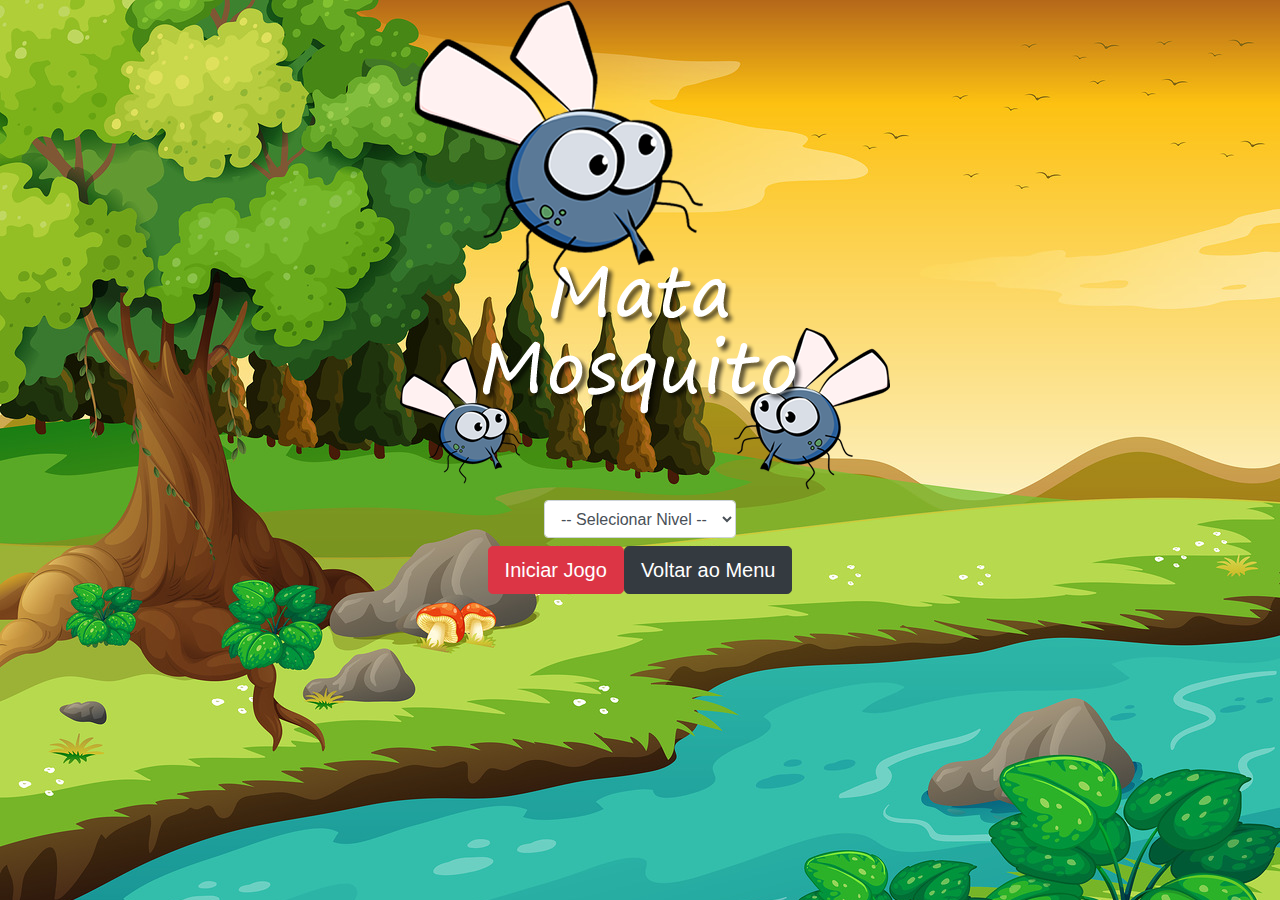
<file: index.html>
<!DOCTYPE html>
<html>

<head>
    <meta charset="UTF-8">
    <meta http-equiv="X-UA-Compatible" content="IE=edge">
    <meta name="viewport" content="width=device-width, initial-scale=1.0">
    <title></title>
    <link rel="stylesheet" href="https://maxcdn.bootstrapcdn.com/bootstrap/4.0.0/css/bootstrap.min.css" integrity="sha384-Gn5384xqQ1aoWXA+058RXPxPg6fy4IWvTNh0E263XmFcJlSAwiGgFAW/dAiS6JXm" crossorigin="anonymous">
    <link rel="stylesheet" href="css/style.css">
    <script src="javaScript/jogo.js"></script>

    <script>
        function iniciarJogo() {
            var nivel = document.getElementById('nivel').value;
            if (nivel == '') {
                alert("Escolha um Nivel!")
                return false;
            }
            window.location.href = "app.html?" + nivel
        }
    </script>
</head>

<body>
    <div class="container">
        <div class="row">
            <div class="col">
                <div class="d-flex justify-content-center">
                    <img src="imagens/game.png" />
                </div>
            </div>
        </div>
        <div class="row">
            <div class="col">
                <div class="d-flex justify-content-center">
                    <div class="mb-2">
                        <select class="form-control" id="nivel">
                        <option value="">-- Selecionar Nivel --</option>
                        <option value="normal">Normal</option>
                        <option value="dificil">Dificil</option>
                        <option value="chuckNorris">Chuck Norris</option>
                    </select>
                    </div>
                </div>
            </div>
        </div>
        <div class="row">
            <div class="col">
                <div class="d-flex justify-content-center">
                    <button type="button" class="btn btn-danger btn-lg" onclick="iniciarJogo()">Iniciar Jogo</button>
                    <button type="button" class="btn btn-dark btn-lg" onclick="window.location.href = '../index.html' ">Voltar ao Menu</button>
                </div>
            </div>
        </div>
    </div>
</body>

</html>
</file>
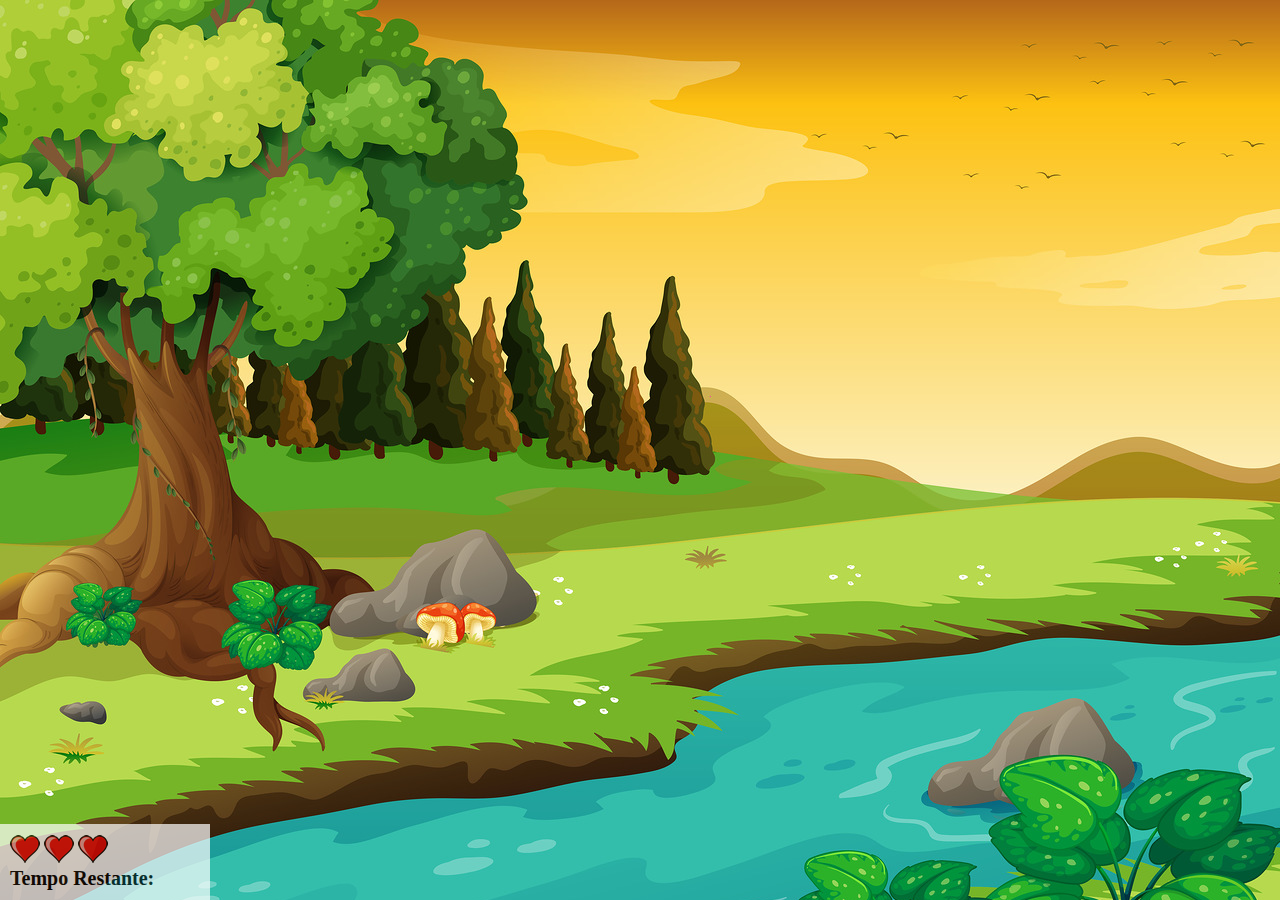
<file: app.html>
<!DOCTYPE html>
<html lang="en">

<head>
    <meta charset="UTF-8">
    <meta http-equiv="X-UA-Compatible" content="IE=edge">
    <meta name="viewport" content="width=device-width, initial-scale=1.0">
    <title>Document</title>
    <script src="javaScript/jogo.js"></script>
    <link rel="stylesheet" href="css/style.css">
</head>

<body onresize="ajustaTamanhoTela()">
    <div class="painel">
        <div class="vidas">
            <img src="imagens/coracao_cheio.png" id="v1">
            <img src="imagens/coracao_cheio.png" id="v2">
            <img src="imagens/coracao_cheio.png" id="v3">
        </div>
        <div class="cronometro">
            Tempo Restante: <span id="cronometro"></span>
        </div>
    </div>
    <script>
        var mosquito = setInterval(function() {
            posicaoRandomica();
        }, criaMosquitoTempo);
    </script>
</body>

</html>
</file>
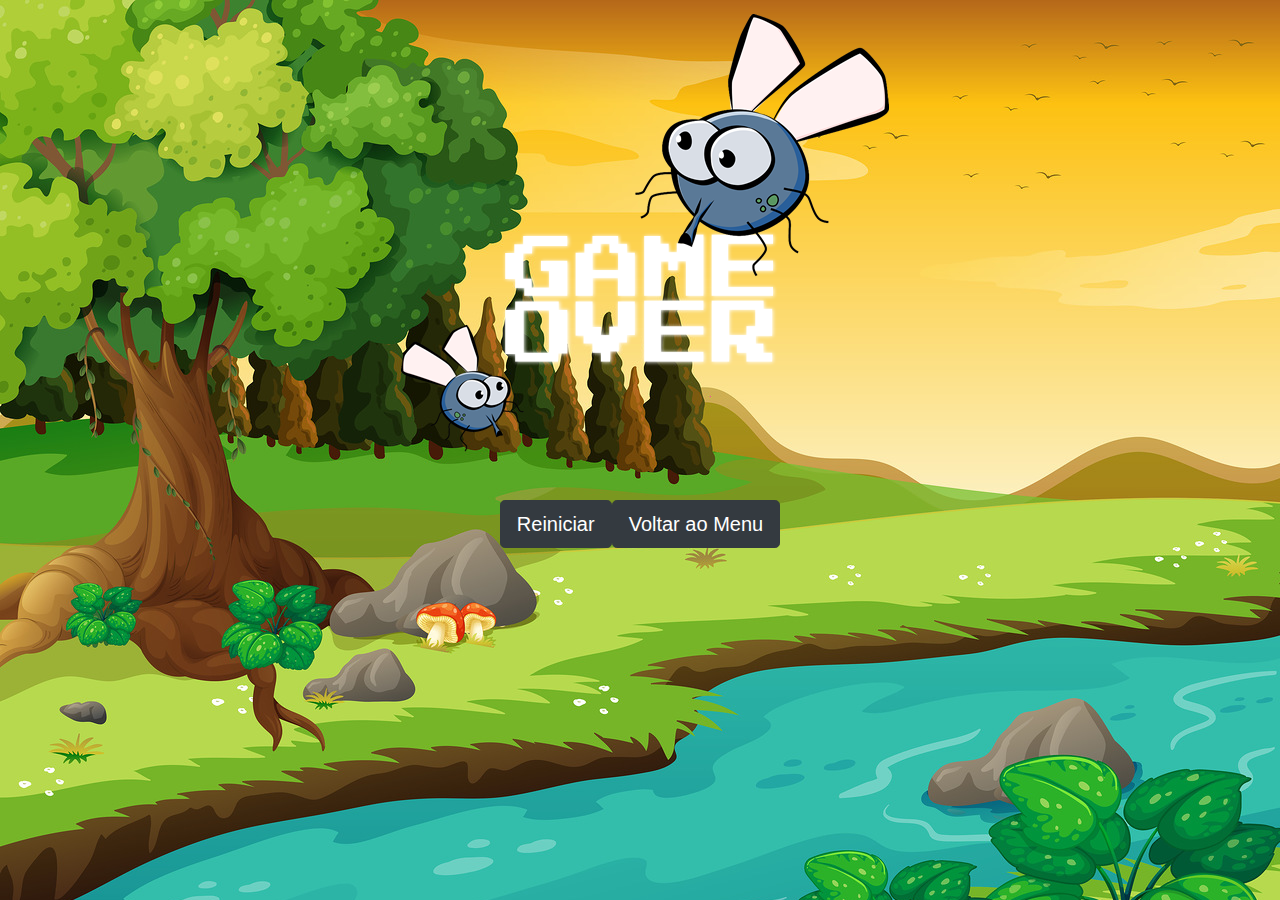
<file: fim_de_jogo.html>
<!DOCTYPE html>
<html>

<head>
    <title></title>
    <link rel="stylesheet" href="https://maxcdn.bootstrapcdn.com/bootstrap/4.0.0/css/bootstrap.min.css" integrity="sha384-Gn5384xqQ1aoWXA+058RXPxPg6fy4IWvTNh0E263XmFcJlSAwiGgFAW/dAiS6JXm" crossorigin="anonymous">
    <link rel="stylesheet" href="css/style.css">
</head>

<body>
    <div class="container">
        <div class="row">
            <div class="col">
                <div class="d-flex justify-content-center">
                    <img src="imagens/game_over.png" />
                </div>
            </div>
        </div>
        <div class="row">
            <div class="col">
                <div class="d-flex justify-content-center">
                    <button type="button" class="btn btn-dark btn-lg" onclick="window.location.href = 'index.html'">Reiniciar</button>
                    <button type="button" class="btn btn-dark btn-lg" onclick="window.location.href = '../index.html' ">Voltar ao Menu</button>
                </div>
            </div>
        </div>
    </div>
</body>

</html>
</file>
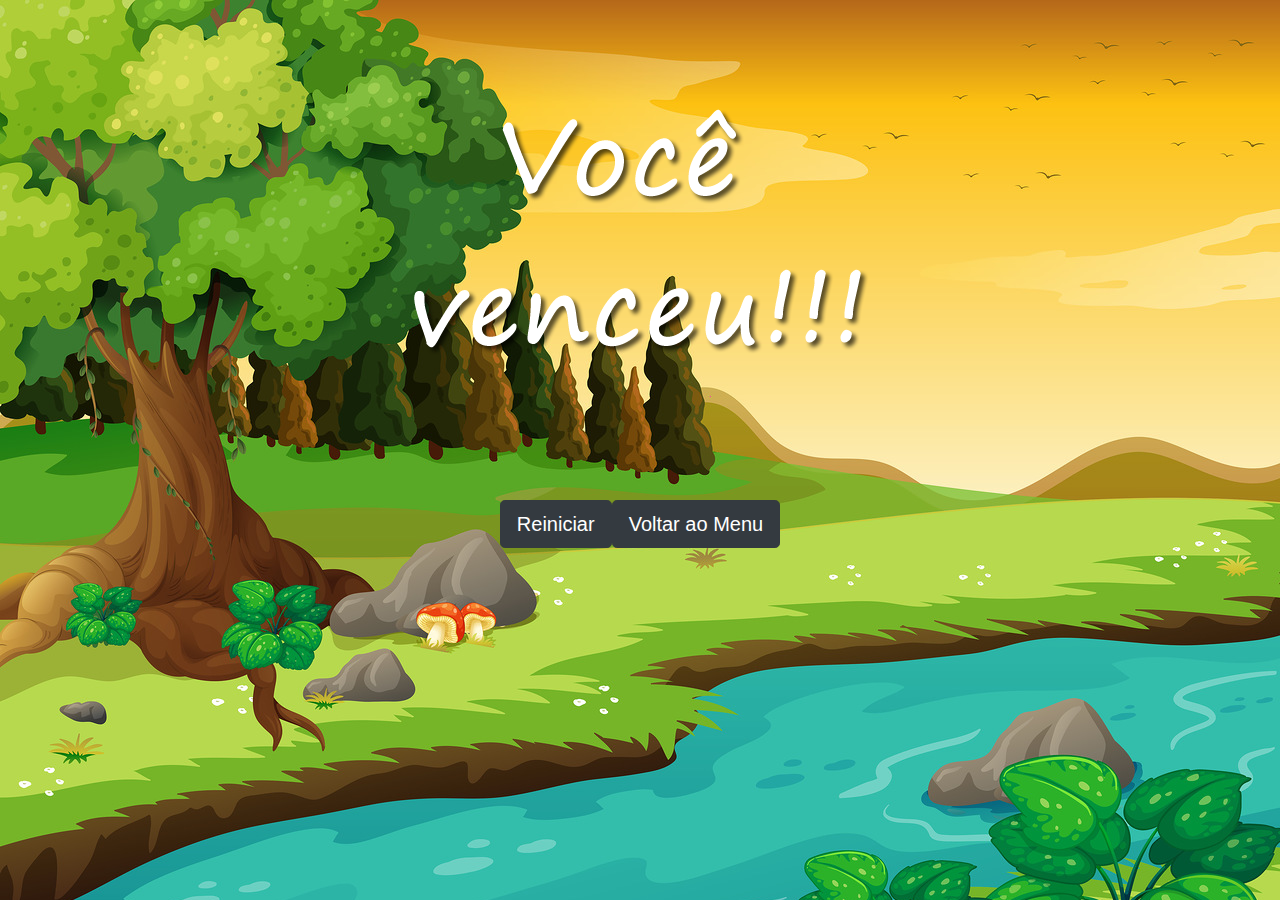
<file: vitoria.html>
<!DOCTYPE html>
<html>

<head>
    <title></title>
    <link rel="stylesheet" href="https://maxcdn.bootstrapcdn.com/bootstrap/4.0.0/css/bootstrap.min.css" integrity="sha384-Gn5384xqQ1aoWXA+058RXPxPg6fy4IWvTNh0E263XmFcJlSAwiGgFAW/dAiS6JXm" crossorigin="anonymous">
    <link rel="stylesheet" href="css/style.css">
</head>

<body>
    <div class="container">
        <div class="row">
            <div class="col">
                <div class="d-flex justify-content-center">
                    <img src="imagens/vitoria.png" />
                </div>
            </div>
        </div>
        <div class="row">
            <div class="col">
                <div class="d-flex justify-content-center">
                    <button type="button" class="btn btn-dark btn-lg" onclick="window.location.href = 'index.html' ">Reiniciar</button>
                    <button type="button" class="btn btn-dark btn-lg" onclick="window.location.href = '../index.html' ">Voltar ao Menu</button>
                </div>
            </div>
        </div>
    </div>
</body>

</html>
</file>
<file: css/style.css>
html {
    cursor: url('../imagens/mata_mosca.png') 30 30, auto;
}

body {
    background-image: url('../imagens/fundo.jpg');
    background-repeat: no-repeat;
}

.painel {
    position: absolute;
    width: 190px;
    padding: 10px;
    left: 0px;
    bottom: 0px;
    border-top: solid 1px #fff;
    background-color: #fff;
    opacity: 0.7;
}

.vidas {
    float: left;
}

.cronometro {
    float: left;
    font-size: 20px;
    font-weight: bold;
}

.mosca0 {
    width: 40px;
    height: 40px;
}

.mosca1 {
    width: 70px;
    height: 70px;
}

.mosca2 {
    width: 90px;
    height: 90px;
}

.ladoA {
    transform: scaleX(1);
}

.ladoB {
    transform: scaleX(-1);
}
</file>
